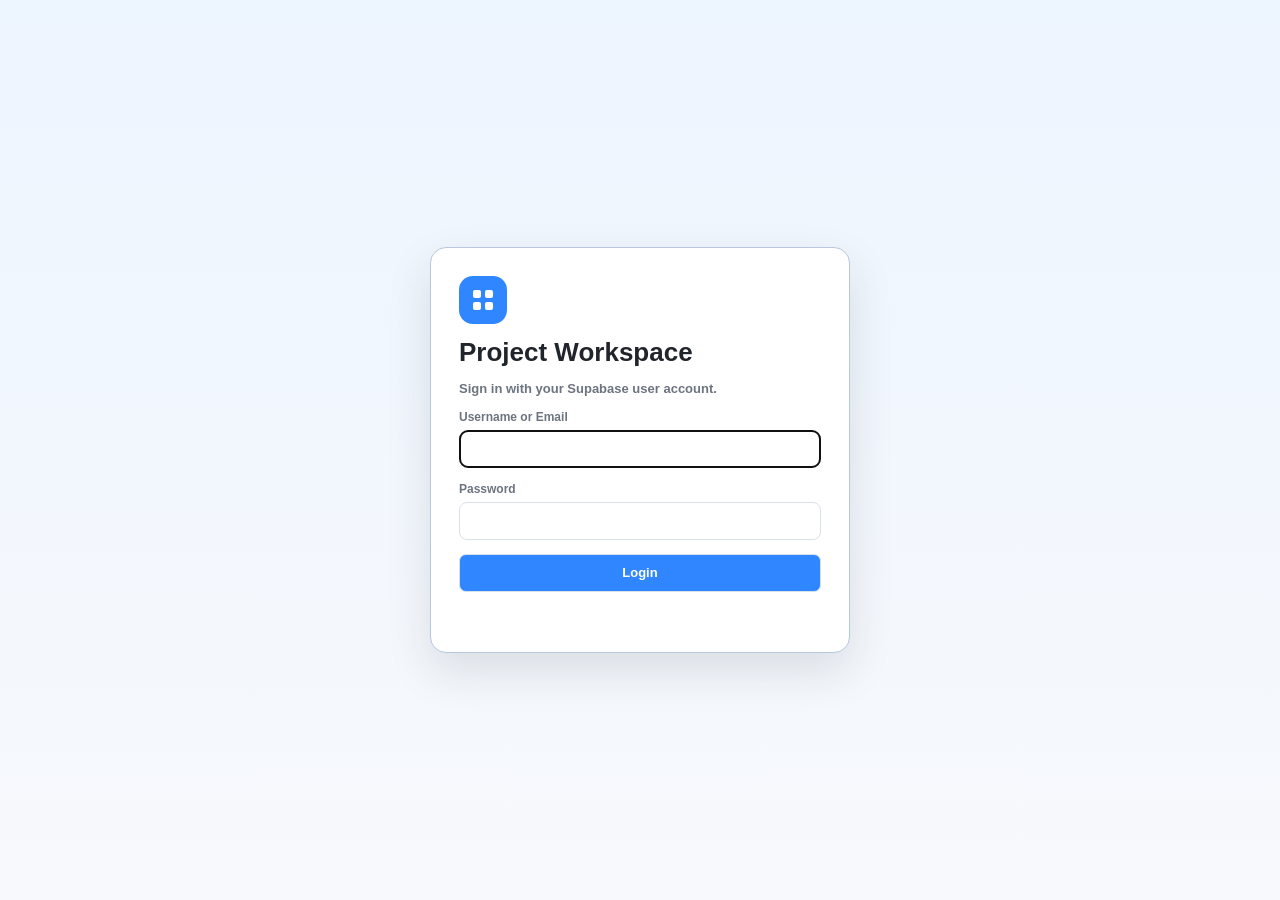
<file: index.html>
<!doctype html>
<html lang="en">
<head>
    <meta charset="utf-8">
    <meta name="viewport" content="width=device-width, initial-scale=1">
    <title>PMProjects Web Workspace</title>
    <link rel="stylesheet" href="./styles.css?v=22">
</head>
<body class="auth-required">
    <main class="app-shell">
        <section class="hero">
            <div class="brand-mark" aria-hidden="true">
                <span></span>
                <span></span>
                <span></span>
                <span></span>
            </div>
            <div>
                <h1>Project Workspace</h1>
                <p id="workspaceSummary">Connect to Supabase to load projects and tasks.</p>
            </div>
            <div class="hero-actions">
                <span id="userLabel" class="user-label"></span>
                <select id="localUserSelector" aria-label="Local test user" hidden></select>
                <button id="refreshButton" type="button">Refresh</button>
                <button id="logoutButton" type="button">Logout</button>
            </div>
        </section>

        <section class="toolbar">
            <div class="view-switch" aria-label="Workspace view">
                <button id="dashboardViewButton" type="button" class="active">Dashboard</button>
                <button id="projectsViewButton" type="button">Projects</button>
                <button id="equipmentViewButton" type="button">Equipment DB</button>
                <button id="deliveryTicketViewButton" type="button">Delivery Ticket</button>
            </div>
            <div class="search-box">
                <span aria-hidden="true">⌕</span>
                <input id="searchInput" type="search" placeholder="Search project, PO, customer, serial, ARF">
            </div>
            <select id="statusFilter" aria-label="Status filter">
                <option value="">All Status</option>
            </select>
            <select id="customerFilter" aria-label="Customer filter">
                <option value="">All Customers</option>
            </select>
            <select id="mrbFilter" aria-label="MRB status filter">
                <option value="">All MRB</option>
            </select>
            <select id="workspaceSelector" aria-label="Workspace selector" hidden></select>
            <span id="syncStatus" class="sync-status">Not connected</span>
        </section>

        <section class="metrics" aria-label="Workspace metrics">
            <div>
                <span>Projects</span>
                <strong id="metricProjects">0</strong>
            </div>
            <div>
                <span>Active</span>
                <strong id="metricActive">0</strong>
            </div>
            <div>
                <span>Avg Done</span>
                <strong id="metricDone">0%</strong>
            </div>
            <div>
                <span>Tasks</span>
                <strong id="metricTasks">0</strong>
            </div>
        </section>

        <section id="dashboardView" class="dashboard-view">
            <div class="dashboard-hero">
                <div>
                    <span>Workspace Dashboard</span>
                    <h2>Portfolio, delivery, and readiness snapshot</h2>
                    <p id="dashboardSubtitle">Load workspace data to view dashboard.</p>
                </div>
                <div id="dashboardHeroMetrics" class="dashboard-hero-metrics"></div>
            </div>

            <div id="dashboardDistribution" class="dashboard-distribution"></div>

            <div class="dashboard-grid">
                <section class="dashboard-panel dashboard-progress-panel">
                    <div class="panel-header">
                        <div>
                            <h2>Project Progress</h2>
                            <p>A compact view of projects currently moving through execution.</p>
                        </div>
                        <div class="dashboard-table-actions">
                            <span id="dashboardProgressCount">0 rows</span>
                            <button id="dashboardScrollLeftButton" type="button" aria-label="Scroll project progress left">‹</button>
                            <button id="dashboardScrollRightButton" type="button" aria-label="Scroll project progress right">›</button>
                        </div>
                    </div>
                    <div class="dashboard-table-scroll" id="dashboardProgressScroll">
                        <table class="data-table dashboard-progress-table" id="dashboardProgressTable">
                            <thead>
                                <tr>
                                    <th>Project</th>
                                    <th>PO#</th>
                                    <th>Rig#</th>
                                    <th>ARF Ref</th>
                                    <th>Customer</th>
                                    <th>Category</th>
                                    <th>Serial #</th>
                                    <th>% Done</th>
                                    <th>ARF</th>
                                </tr>
                            </thead>
                            <tbody id="dashboardProgressBody"></tbody>
                        </table>
                    </div>
                </section>

                <section class="dashboard-panel">
                    <div class="panel-header">
                        <div>
                            <h2>Equipment Focus</h2>
                            <p>Grouped inventory rows from the synced equipment database.</p>
                        </div>
                    </div>
                    <div id="dashboardEquipmentFocus" class="dashboard-focus-list"></div>
                </section>
            </div>
        </section>

        <section id="workspaceGrid" class="workspace-grid">
            <div class="table-panel">
                <div class="panel-header">
                    <h2>Projects</h2>
                    <span id="projectCount">0 rows</span>
                </div>
                <div class="table-scroll">
                    <table class="data-table" id="projectsTable">
                        <thead>
                            <tr>
                                <th>Project Name</th>
                                <th>PO#</th>
                                <th>SO#</th>
                                <th>Rig#</th>
                                <th>ARF Ref</th>
                                <th>Status</th>
                                <th>Customer</th>
                                <th>Category</th>
                                <th>% Done</th>
                                <th>Serial #</th>
                                <th>Priority</th>
                                <th>ARF</th>
                                <th>ETC Date</th>
                                <th>MRB Status</th>
                            </tr>
                        </thead>
                        <tbody id="projectsBody"></tbody>
                    </table>
                </div>
            </div>
        </section>

        <section id="equipmentView" class="equipment-view" hidden>
            <div class="table-panel equipment-panel">
                <div class="panel-header">
                    <div>
                        <h2>Equipment DB</h2>
                        <p>Read-only equipment database from the synced workspace.</p>
                    </div>
                    <span id="equipmentCount">0 rows</span>
                </div>
                <div class="table-scroll">
                    <table class="data-table" id="equipmentTable">
                        <thead>
                            <tr>
                                <th>Serial #</th>
                                <th>Part #</th>
                                <th>Size</th>
                                <th>RWP</th>
                                <th>Category</th>
                                <th>Model</th>
                                <th>Rig#</th>
                                <th>SAWCM</th>
                                <th>Cycle</th>
                                <th>Recert Date</th>
                                <th>Customer</th>
                                <th>ARF</th>
                                <th>SRI Ref</th>
                                <th>Customer PO#</th>
                                <th>ARF Ref</th>
                            </tr>
                        </thead>
                        <tbody id="equipmentBody"></tbody>
                    </table>
                </div>
            </div>
        </section>

        <section id="deliveryTicketView" class="delivery-ticket-view" hidden>
            <aside class="delivery-ticket-list-panel">
                <div class="delivery-ticket-list-header">
                    <div>
                        <h2>Saved Tickets</h2>
                        <span id="deliveryTicketRecordCount">0 records</span>
                    </div>
                    <button id="deliveryTicketNewSmallButton" type="button" aria-label="New delivery ticket">+</button>
                </div>
                <div id="deliveryTicketRecordList" class="delivery-ticket-record-list"></div>
                <button id="deliveryTicketDeleteButton" type="button" class="delivery-ticket-delete">Delete Selected</button>
            </aside>

            <section class="delivery-ticket-editor">
                <div class="delivery-ticket-title-row">
                    <div>
                        <h2>Delivery Ticket</h2>
                        <p>Create transport requests, save records, and generate the delivery ticket PDF.</p>
                        <span id="deliveryTicketStatus" class="delivery-ticket-status"></span>
                    </div>
                    <div class="delivery-ticket-actions">
                        <button id="deliveryTicketNewButton" type="button">＋ New</button>
                        <button id="deliveryTicketSaveButton" type="button" class="primary-action">Save</button>
                        <button id="deliveryTicketSubmitButton" type="button" class="primary-action">Submit for Approval</button>
                        <button id="deliveryTicketApproveButton" type="button" class="primary-action">Approve</button>
                        <button id="deliveryTicketRejectButton" type="button">Reject</button>
                        <button id="deliveryTicketGenerateButton" type="button" class="primary-action">▣ Generate PDF</button>
                    </div>
                </div>

                <div id="deliveryTicketApprovalBanner" class="delivery-ticket-approval-banner"></div>

                <div class="delivery-ticket-form">
                    <section class="delivery-ticket-card">
                        <h3>Ticket Details</h3>
                        <div class="delivery-ticket-grid four">
                            <label>Ticket #<input id="dtTicketNumber" type="text"></label>
                            <label>Date<input id="dtIssueDate" type="date"></label>
                            <label>Transport Needed<input id="dtTransportDate" type="date"></label>
                            <label>Priority<select id="dtPriority"><option>Normal</option><option>Urgent</option><option>Low</option></select></label>
                        </div>
                    </section>

                    <section class="delivery-ticket-card">
                        <h3>Order and Locations</h3>
                        <label>Order Reference<input id="dtOrderReference" type="text"></label>
                        <div class="delivery-ticket-grid two">
                            <label>Pickup Location<textarea id="dtPickupLocation"></textarea></label>
                            <label>Delivery Location<textarea id="dtDeliveryLocation"></textarea></label>
                        </div>
                    </section>

                    <section class="delivery-ticket-card">
                        <h3>Contacts</h3>
                        <div class="delivery-ticket-grid four">
                            <label>Pickup Contact<input id="dtPickupContact" type="text"></label>
                            <label>Pickup Phone<input id="dtPickupPhone" type="text"></label>
                            <label>Delivery Contact<input id="dtDeliveryContact" type="text"></label>
                            <label>Delivery Phone<input id="dtDeliveryPhone" type="text"></label>
                        </div>
                    </section>

                    <section class="delivery-ticket-card">
                        <h3>Goods Details</h3>
                        <label>Goods Details<textarea id="dtGoodsDetails"></textarea></label>
                    </section>

                    <section class="delivery-ticket-card">
                        <h3>Transport Vendor</h3>
                        <div class="delivery-ticket-grid six">
                            <label>Transport Vendor<input id="dtTransportVendor" type="text"></label>
                            <label>Driver Name<input id="dtDriverName" type="text"></label>
                            <label>Driver Phone<input id="dtDriverPhone" type="text"></label>
                            <label>Vehicle No.<input id="dtVehicleNumber" type="text"></label>
                            <label>Vendor Acknowledgement<input id="dtVendorAcknowledgement" type="text"></label>
                            <input id="dtAuthorizedBy" type="hidden">
                            <input id="dtRequesterSignature" type="hidden">
                            <input id="dtApproverSignature" type="hidden">
                        </div>
                        <label>Remarks / Special Instructions<textarea id="dtRemarks"></textarea></label>
                    </section>

                    <section class="delivery-ticket-card">
                        <div class="delivery-ticket-card-header">
                            <h3>Items</h3>
                            <button id="deliveryTicketAddItemButton" type="button">＋ Add Item</button>
                        </div>
                        <table class="delivery-ticket-items">
                            <thead>
                                <tr>
                                    <th>#</th>
                                    <th>Description</th>
                                    <th>Qty</th>
                                    <th>UOM</th>
                                    <th>Remarks</th>
                                    <th></th>
                                </tr>
                            </thead>
                            <tbody id="deliveryTicketItemsBody"></tbody>
                        </table>
                    </section>
                </div>
            </section>
        </section>
    </main>

    <script src="./auth.js?v=15"></script>
    <script src="./app.js?v=54"></script>
</body>
</html>
</file>
<file: styles.css>
:root {
    color-scheme: light;
    --bg: #f7f9fc;
    --surface: #ffffff;
    --surface-muted: #f1f4f8;
    --line: #d8e0ea;
    --line-strong: #b8c8dc;
    --text: #20242b;
    --muted: #6c7480;
    --blue: #2f86ff;
    --blue-soft: #e8f2ff;
    --green: #2bbf63;
    --orange: #ff8a2a;
    --red: #ff4d55;
    --purple: #d83df0;
    font-family: -apple-system, BlinkMacSystemFont, "Segoe UI", sans-serif;
}

* {
    box-sizing: border-box;
}

body {
    margin: 0;
    background: var(--bg);
    color: var(--text);
    font-size: 13px;
}

body.auth-required .app-shell {
    display: none;
}

button,
input,
select {
    font: inherit;
}

button {
    border: 1px solid var(--line);
    background: #e9edf3;
    color: var(--text);
    border-radius: 7px;
    padding: 7px 12px;
    font-weight: 700;
    cursor: pointer;
}

button:hover {
    background: #dde5ef;
}

button.primary-action {
    border-color: #1d67c6;
    background: var(--blue);
    color: white;
}

button.primary-action:hover {
    background: #1677f8;
}

.login-screen {
    position: fixed;
    inset: 0;
    z-index: 10000;
    min-height: 100vh;
    display: grid;
    place-items: center;
    padding: 24px;
    background: linear-gradient(180deg, #edf5ff, #f7f9fc);
}

.login-panel {
    width: min(420px, 100%);
    display: grid;
    gap: 14px;
    padding: 28px;
    border: 1px solid var(--line-strong);
    border-radius: 16px;
    background: var(--surface);
    box-shadow: 0 18px 45px rgba(32, 36, 43, 0.12);
}

.login-panel h1 {
    font-size: 26px;
}

.login-panel p {
    color: var(--muted);
    font-weight: 650;
}

.login-panel label {
    display: grid;
    gap: 6px;
    color: var(--muted);
    font-size: 12px;
    font-weight: 850;
}

.login-panel input {
    min-height: 38px;
}

.login-panel button {
    min-height: 38px;
    background: var(--blue);
    color: white;
}

.login-panel button:hover {
    background: #1677f8;
}

.login-mark {
    width: 52px;
    height: 52px;
}

.login-error {
    min-height: 18px;
    color: var(--red);
    font-weight: 800;
}

.app-shell {
    min-width: 1360px;
    padding: 8px;
}

.hero {
    display: flex;
    align-items: center;
    gap: 14px;
    min-height: 76px;
    padding: 14px 20px;
    border: 1px solid #bad4f7;
    border-radius: 16px;
    background: linear-gradient(180deg, #edf5ff, #e8f1ff);
}

.brand-mark {
    width: 48px;
    height: 48px;
    border-radius: 14px;
    background: var(--blue);
    display: grid;
    grid-template-columns: repeat(2, 8px);
    grid-template-rows: repeat(2, 8px);
    gap: 4px;
    place-content: center;
    flex: 0 0 auto;
}

.brand-mark span {
    border-radius: 2px;
    background: white;
}

h1,
h2,
p {
    margin: 0;
}

h1 {
    font-size: 25px;
    line-height: 1.1;
}

h2 {
    font-size: 15px;
}

.hero p,
.panel-header span,
.sync-status {
    color: var(--muted);
    font-weight: 650;
}

.hero-actions {
    margin-left: auto;
    display: flex;
    align-items: center;
    gap: 8px;
}

.user-label {
    color: var(--muted);
    font-size: 12px;
    font-weight: 750;
    white-space: nowrap;
}

.task-action-bar .user-label {
    margin-left: auto;
    padding: 0 8px;
}

.config-panel {
    display: grid;
    grid-template-columns: minmax(260px, 1fr) minmax(320px, 1.4fr) 180px auto;
    gap: 10px;
    align-items: end;
    margin-top: 8px;
    padding: 10px;
    border: 1px solid var(--line);
    border-radius: 10px;
    background: var(--surface);
}

.config-panel label {
    display: grid;
    gap: 5px;
    color: var(--muted);
    font-size: 12px;
    font-weight: 800;
}

input,
select {
    min-height: 32px;
    border: 1px solid var(--line);
    border-radius: 8px;
    background: white;
    color: var(--text);
    padding: 6px 9px;
}

.toolbar {
    display: flex;
    align-items: center;
    flex-wrap: wrap;
    gap: 8px;
    padding: 10px 4px 7px;
}

.view-switch {
    display: inline-flex;
    gap: 4px;
    padding: 4px;
    border: 1px solid #b9c9dd;
    border-radius: 10px;
    background: linear-gradient(180deg, #eef4fb, #e6edf6);
    box-shadow: inset 0 1px 0 rgba(255, 255, 255, 0.75);
    flex-basis: 100%;
    width: fit-content;
}

.view-switch button {
    min-height: 30px;
    padding: 5px 14px;
    border: 0;
    background: transparent;
    color: var(--muted);
    border-radius: 7px;
    font-size: 12px;
    letter-spacing: 0;
}

.view-switch button.active {
    background: var(--blue);
    color: white;
    box-shadow: 0 3px 8px rgba(47, 134, 255, 0.24);
}

.search-box {
    display: flex;
    align-items: center;
    gap: 6px;
    width: 330px;
    border: 1px solid var(--line);
    border-radius: 999px;
    background: white;
    padding: 0 10px;
}

.search-box input {
    width: 100%;
    border: 0;
    outline: 0;
}

.sync-status {
    margin-left: auto;
}

.metrics {
    display: none;
    gap: 8px;
    margin: 0 0 8px 4px;
}

.metrics div {
    min-width: 120px;
    padding: 8px 12px;
    border: 1px solid var(--line);
    border-radius: 10px;
    background: var(--surface-muted);
}

.metrics span {
    display: block;
    color: var(--muted);
    font-size: 11px;
    font-weight: 800;
    text-transform: uppercase;
}

.metrics strong {
    display: block;
    margin-top: 3px;
    color: var(--blue);
    font-size: 20px;
}

.metrics div:nth-child(2) strong {
    color: var(--green);
}

.metrics div:nth-child(3) strong {
    color: var(--orange);
}

.dashboard-view {
    display: grid;
    gap: 10px;
    margin: 0 0 10px;
}

.dashboard-view[hidden],
.workspace-grid[hidden],
.equipment-view[hidden],
.delivery-ticket-view[hidden] {
    display: none;
}

.dashboard-hero,
.dashboard-panel {
    border: 1px solid var(--line);
    border-radius: 8px;
    background: rgba(255, 255, 255, 0.94);
    box-shadow: 0 8px 24px rgba(32, 36, 43, 0.05);
}

.dashboard-hero {
    display: grid;
    grid-template-columns: minmax(360px, 1fr) auto;
    gap: 16px;
    align-items: center;
    padding: 18px 20px;
    background: linear-gradient(180deg, #edf5ff, #f7fbff);
}

.dashboard-hero > div:first-child > span,
.dashboard-card-header p,
.panel-header p,
.dashboard-focus-item span {
    color: var(--muted);
    font-weight: 650;
}

.dashboard-hero h2 {
    margin-top: 4px;
    font-size: 24px;
    line-height: 1.15;
}

.dashboard-hero p {
    margin-top: 6px;
    color: var(--muted);
    font-weight: 650;
}

.dashboard-hero-metrics {
    display: grid;
    grid-template-columns: repeat(5, minmax(120px, 1fr));
    gap: 8px;
}

.dashboard-metric {
    min-width: 120px;
    padding: 10px 12px;
    border: 1px solid var(--line);
    border-radius: 8px;
    background: white;
}

.dashboard-metric span {
    display: block;
    color: var(--muted);
    font-size: 10px;
    font-weight: 850;
    text-transform: uppercase;
}

.dashboard-metric strong {
    display: block;
    margin-top: 4px;
    font-size: 24px;
    line-height: 1;
}

.dashboard-metric.blue strong { color: var(--blue); }
.dashboard-metric.green strong { color: var(--green); }
.dashboard-metric.orange strong { color: var(--orange); }
.dashboard-metric.purple strong { color: var(--purple); }

.dashboard-distribution {
    display: grid;
    grid-template-columns: repeat(3, minmax(0, 1fr));
    gap: 10px;
}

.dashboard-panel {
    padding: 12px;
}

.dashboard-donut-card {
    min-height: 184px;
    padding: 16px 18px;
    border-radius: 18px;
}

.dashboard-card-header {
    display: flex;
    align-items: flex-start;
    justify-content: space-between;
    gap: 12px;
    margin-bottom: 12px;
}

.dashboard-card-header strong {
    color: var(--blue);
    font-size: 24px;
    line-height: 1;
}

.dashboard-total {
    margin: 12px 0 12px;
    color: var(--text);
    font-weight: 800;
}

.dashboard-total strong {
    font-weight: 900;
}

.dashboard-donut-layout {
    display: grid;
    grid-template-columns: 150px minmax(0, 1fr);
    align-items: center;
    gap: 18px;
}

.dashboard-donut {
    width: 132px;
    height: 132px;
    border-radius: 50%;
    display: grid;
    place-items: center;
    background: conic-gradient(var(--donut-gradient, #e7edf5 0 360deg));
}

.dashboard-donut > div {
    width: 74px;
    height: 74px;
    border-radius: 50%;
    display: grid;
    place-items: center;
    align-content: center;
    background: var(--surface);
    color: var(--muted);
    font-size: 12px;
    font-weight: 750;
}

.dashboard-donut strong {
    color: var(--text);
    font-size: 23px;
    line-height: 1;
}

.dashboard-legend {
    display: grid;
    gap: 10px;
}

.dashboard-legend-row {
    display: grid;
    grid-template-columns: 12px minmax(0, 1fr) auto;
    align-items: center;
    gap: 10px;
    color: var(--muted);
    font-weight: 800;
}

.dashboard-legend-row > span {
    width: 10px;
    height: 10px;
    border-radius: 999px;
    background: var(--legend-color, var(--blue));
}

.dashboard-legend-row strong {
    color: var(--text);
}

.dashboard-legend-row b {
    color: #7a8596;
}

.dashboard-bars {
    display: grid;
    gap: 9px;
}

.dashboard-bar-row > div:first-child {
    display: flex;
    justify-content: space-between;
    gap: 12px;
    margin-bottom: 4px;
    color: var(--muted);
    font-weight: 750;
}

.dashboard-bar-row strong {
    color: var(--text);
}

.dashboard-bar {
    height: 8px;
    border-radius: 999px;
    background: var(--surface-muted);
    overflow: hidden;
}

.dashboard-bar span {
    display: block;
    width: var(--bar-width, 0%);
    height: 100%;
    border-radius: inherit;
    background: var(--bar-color, var(--blue));
}

.dashboard-grid {
    display: grid;
    grid-template-columns: minmax(0, 1.6fr) minmax(320px, 0.7fr);
    gap: 10px;
}

.dashboard-progress-panel {
    min-width: 0;
}

.dashboard-table-actions {
    display: inline-flex;
    align-items: center;
    gap: 6px;
}

.dashboard-table-actions button {
    width: 28px;
    height: 26px;
    min-height: 26px;
    padding: 0;
    border-radius: 7px;
    font-size: 18px;
    line-height: 1;
}

.dashboard-table-scroll {
    max-height: 440px;
    overflow-x: auto;
    overflow-y: auto;
    border: 1px solid var(--line);
    border-radius: 8px;
    cursor: grab;
    scrollbar-gutter: stable;
}

.dashboard-table-scroll.is-dragging {
    cursor: grabbing;
    user-select: none;
}

.dashboard-table-scroll::-webkit-scrollbar {
    width: 12px;
    height: 12px;
}

.dashboard-table-scroll::-webkit-scrollbar-thumb {
    border: 3px solid white;
    border-radius: 999px;
    background: #a9b8ca;
}

.dashboard-table-scroll::-webkit-scrollbar-track {
    background: #eef3f8;
}

.dashboard-progress-table {
    width: auto;
    min-width: 1640px;
}

.dashboard-progress-table th,
.dashboard-progress-table td {
    height: 36px;
}

.dashboard-focus-list {
    display: grid;
    gap: 8px;
}

.dashboard-focus-item {
    display: flex;
    align-items: center;
    justify-content: space-between;
    gap: 12px;
    min-height: 54px;
    padding: 10px 12px;
    border: 1px solid var(--line);
    border-left: 4px solid var(--focus-color, var(--blue));
    border-radius: 8px;
    background: #fbfdff;
}

.dashboard-focus-item strong,
.dashboard-focus-item span {
    display: block;
}

.dashboard-focus-item b {
    color: var(--text);
    font-size: 22px;
}

.dashboard-empty {
    min-height: 72px;
    display: grid;
    place-items: center;
    color: var(--muted);
    font-weight: 750;
}

.workspace-grid {
    display: block;
}

.equipment-view {
    display: block;
}

.delivery-ticket-view {
    display: grid;
    grid-template-columns: 300px minmax(0, 1fr);
    gap: 12px;
    min-height: calc(100vh - 160px);
}

.delivery-ticket-list-panel,
.delivery-ticket-editor {
    border: 1px solid var(--line);
    border-radius: 16px;
    background: rgba(255, 255, 255, 0.94);
    box-shadow: 0 8px 24px rgba(32, 36, 43, 0.05);
}

.delivery-ticket-list-panel {
    display: grid;
    grid-template-rows: auto minmax(0, 1fr) auto;
    min-height: calc(100vh - 160px);
    padding: 14px;
}

.delivery-ticket-list-header,
.delivery-ticket-title-row,
.delivery-ticket-card-header {
    display: flex;
    align-items: center;
    justify-content: space-between;
    gap: 12px;
}

.delivery-ticket-list-header h2,
.delivery-ticket-title-row h2,
.delivery-ticket-card h3 {
    margin: 0;
}

.delivery-ticket-list-header span,
.delivery-ticket-title-row p,
.delivery-ticket-status {
    color: var(--muted);
    font-size: 12px;
    font-weight: 750;
}

.delivery-ticket-list-header button {
    width: 30px;
    height: 28px;
    min-height: 28px;
    padding: 0;
}

.delivery-ticket-record-list {
    display: grid;
    align-content: start;
    gap: 8px;
    overflow: auto;
    padding: 12px 0;
}

.delivery-ticket-record {
    display: grid;
    grid-template-columns: minmax(0, 1fr) auto;
    gap: 3px 8px;
    width: 100%;
    min-height: 72px;
    padding: 10px;
    border: 0;
    border-radius: 10px;
    background: #f1f4f8;
    text-align: left;
}

.delivery-ticket-record.status-submitted {
    background: #fff0f0;
}

.delivery-ticket-record.status-approved {
    background: #eaf8ee;
}

.delivery-ticket-record.status-rejected {
    background: #ffe8e8;
}

.delivery-ticket-record.selected {
    background: #dbe9ff;
}

.delivery-ticket-record.status-submitted.selected {
    background: #ffdede;
}

.delivery-ticket-record.status-approved.selected {
    background: #d8f1df;
}

.delivery-ticket-record.status-rejected.selected {
    background: #ffd6d6;
}

.delivery-ticket-record strong,
.delivery-ticket-record span,
.delivery-ticket-record small {
    overflow: hidden;
    text-overflow: ellipsis;
    white-space: nowrap;
}

.delivery-ticket-record strong {
    font-weight: 900;
}

.delivery-ticket-record span,
.delivery-ticket-record small {
    color: var(--muted);
    font-weight: 750;
}

.delivery-ticket-delete {
    justify-self: start;
}

.delivery-ticket-editor {
    min-width: 0;
    padding: 18px;
    overflow: auto;
    max-height: calc(100vh - 160px);
}

.delivery-ticket-title-row {
    margin-bottom: 14px;
}

.delivery-ticket-title-row h2 {
    font-size: 26px;
}

.delivery-ticket-actions {
    display: flex;
    align-items: center;
    gap: 8px;
    flex-wrap: wrap;
    justify-content: flex-end;
}

.delivery-ticket-actions button:disabled {
    opacity: 0.45;
    cursor: not-allowed;
}

.delivery-ticket-approval-banner {
    display: flex;
    align-items: center;
    justify-content: space-between;
    gap: 12px;
    margin-bottom: 12px;
    padding: 10px 12px;
    border: 1px solid var(--line);
    border-radius: 10px;
    background: #f7f9fc;
    color: #222933;
    font-size: 12px;
    font-weight: 800;
}

.delivery-ticket-approval-banner[data-status="submitted"] {
    background: #fff4e8;
    color: #c46200;
}

.delivery-ticket-approval-banner[data-status="approved"] {
    background: #e9f8ef;
    color: #159447;
}

.delivery-ticket-approval-banner[data-status="rejected"] {
    background: #fff0f0;
    color: #d12e2e;
}

.delivery-ticket-form {
    display: grid;
    gap: 12px;
}

.delivery-ticket-card {
    display: grid;
    gap: 10px;
    padding: 14px;
    border: 1px solid var(--line);
    border-radius: 12px;
    background: #fbfdff;
}

.delivery-ticket-card label {
    display: grid;
    gap: 5px;
    color: var(--muted);
    font-size: 11px;
    font-weight: 850;
}

.delivery-ticket-card input,
.delivery-ticket-card select,
.delivery-ticket-card textarea {
    width: 100%;
}

.delivery-ticket-card textarea {
    min-height: 74px;
    resize: vertical;
}

.delivery-ticket-grid {
    display: grid;
    gap: 10px;
}

.delivery-ticket-grid.two {
    grid-template-columns: repeat(2, minmax(0, 1fr));
}

.delivery-ticket-grid.four {
    grid-template-columns: repeat(4, minmax(0, 1fr));
}

.delivery-ticket-grid.six {
    grid-template-columns: repeat(6, minmax(0, 1fr));
}

.delivery-ticket-items {
    width: 100%;
    border-collapse: collapse;
    table-layout: fixed;
}

.delivery-ticket-items th,
.delivery-ticket-items td {
    border: 1px solid var(--line);
    padding: 6px;
}

.delivery-ticket-items th {
    background: #eef2f7;
    color: var(--muted);
    font-size: 11px;
    font-weight: 850;
    text-align: left;
}

.delivery-ticket-items th:nth-child(1),
.delivery-ticket-items td:nth-child(1) {
    width: 44px;
    text-align: center;
    font-weight: 850;
}

.delivery-ticket-items th:nth-child(3),
.delivery-ticket-items td:nth-child(3),
.delivery-ticket-items th:nth-child(4),
.delivery-ticket-items td:nth-child(4) {
    width: 90px;
}

.delivery-ticket-items th:nth-child(5),
.delivery-ticket-items td:nth-child(5) {
    width: 180px;
}

.delivery-ticket-items th:nth-child(6),
.delivery-ticket-items td:nth-child(6) {
    width: 48px;
    text-align: center;
}

.delivery-ticket-items input {
    width: 100%;
    min-height: 28px;
    border: 0;
    background: transparent;
    outline: 0;
}

.delivery-ticket-items button {
    min-height: 26px;
    padding: 2px 8px;
}

.delivery-ticket-empty {
    min-height: 120px;
    display: grid;
    place-items: center;
    color: var(--muted);
    font-weight: 750;
}

.table-panel,
.task-workspace-page,
.equipment-panel {
    border: 1px solid var(--line);
    background: var(--surface);
    min-height: calc(100vh - 304px);
}

.panel-header {
    display: flex;
    align-items: center;
    justify-content: space-between;
    gap: 12px;
    height: 42px;
    padding: 0 14px;
    border-bottom: 1px solid var(--line);
    background: #fbfcfe;
}

.table-scroll {
    overflow: auto;
    height: calc(100vh - 348px);
}

.task-scroll {
    height: calc(100vh - 512px);
    min-height: 330px;
}

.data-table {
    width: 100%;
    border-collapse: separate;
    border-spacing: 0;
    table-layout: fixed;
}

#projectsTable {
    min-width: 1980px;
}

.task-workspace-full .data-table {
    width: auto;
    min-width: 1680px;
}

.data-table th,
.data-table td {
    border-right: 1px solid var(--line);
    border-bottom: 1px solid var(--line);
    padding: 7px 9px;
    text-align: left;
    white-space: nowrap;
    overflow: hidden;
    text-overflow: ellipsis;
}

.data-table th {
    position: sticky;
    top: 0;
    z-index: 2;
    background: #f7f9fc;
    color: var(--muted);
    font-size: 11px;
    font-weight: 850;
}

.column-resize-handle {
    position: absolute;
    top: 0;
    right: -3px;
    bottom: 0;
    width: 7px;
    cursor: col-resize;
    z-index: 5;
}

.column-resize-handle:hover {
    background: rgba(47, 134, 255, 0.22);
}

.data-table th:first-child,
.data-table td:first-child {
    width: 70px;
}

.data-table tr {
    height: 40px;
}

#projectsTable th:nth-child(1),
#projectsTable td:nth-child(1) {
    position: sticky;
    left: 0;
    z-index: 4;
    width: 305px;
    background: var(--surface);
    box-shadow: 1px 0 0 var(--line);
}

#projectsTable thead th:nth-child(1) {
    z-index: 6;
    background: #f7f9fc;
}

#projectsTable tbody tr:nth-child(even) td:nth-child(1) {
    background: #fbfdff;
}

#projectsTable tbody tr.selected td:nth-child(1),
#projectsTable tbody tr:hover td:nth-child(1) {
    background: var(--blue-soft);
}

#projectsTable tbody tr:nth-child(even) {
    background: #fbfdff;
}

#projectsTable tbody tr.selected td {
    background: var(--blue-soft);
}

#projectsTable th:nth-child(2),
#projectsTable td:nth-child(2),
#projectsTable th:nth-child(3),
#projectsTable td:nth-child(3) {
    width: 130px;
}

body.arf-scoped #projectsTable th:nth-child(2),
body.arf-scoped #projectsTable td:nth-child(2),
body.arf-scoped #projectsTable th:nth-child(3),
body.arf-scoped #projectsTable td:nth-child(3) {
    display: none;
}

#projectsTable th:nth-child(4),
#projectsTable td:nth-child(4) {
    width: 105px;
}

#projectsTable th:nth-child(5),
#projectsTable td:nth-child(5) {
    width: 175px;
}

#projectsTable th:nth-child(6),
#projectsTable td:nth-child(6),
#projectsTable th:nth-child(7),
#projectsTable td:nth-child(7) {
    width: 130px;
}

#projectsTable th:nth-child(8),
#projectsTable td:nth-child(8) {
    width: 150px;
}

#projectsTable th:nth-child(9),
#projectsTable td:nth-child(9) {
    width: 92px;
}

#projectsTable th:nth-child(10),
#projectsTable td:nth-child(10) {
    width: 160px;
}

#projectsTable th:nth-child(11),
#projectsTable td:nth-child(11),
#projectsTable th:nth-child(12),
#projectsTable td:nth-child(12),
#projectsTable th:nth-child(13),
#projectsTable td:nth-child(13) {
    width: 115px;
}

#projectsTable th:nth-child(14),
#projectsTable td:nth-child(14) {
    width: 190px;
}

.group-row td {
    position: sticky;
    left: 0;
    z-index: 2;
    height: 34px;
    padding: 6px 12px;
    background: #dcecff;
    border-top: 1px solid var(--line-strong);
    border-bottom: 1px solid var(--line-strong);
}

.group-row.status td {
    background: #ffe7cc;
}

.group-row.done td {
    background: #dff4e8;
}

.group-row.alert td {
    background: #ffe1e5;
}

.group-row.info td {
    background: #d7e9ff;
}

.group-row.purple td {
    background: #f3d1f7;
}

.group-row .group-pill {
    display: inline-flex;
    align-items: center;
    min-width: 115px;
    min-height: 22px;
    justify-content: center;
    border-radius: 999px;
    padding: 3px 11px;
    background: rgba(47, 134, 255, 0.16);
    color: var(--blue);
    font-size: 11px;
    font-weight: 850;
    text-transform: uppercase;
}

.group-row strong {
    margin-left: 14px;
    color: var(--muted);
    font-weight: 800;
}

.data-table tbody tr {
    cursor: pointer;
}

.data-table tbody tr:hover,
.data-table tbody tr.selected {
    background: var(--blue-soft);
}

.data-table tbody tr:hover td {
    background: var(--blue-soft);
}

.data-table td:first-child,
.data-table th:first-child {
    border-left: 1px solid var(--line);
}

.project-name {
    font-weight: 850;
}

.project-name-cell {
    padding: 0 8px;
}

.project-name-row {
    display: grid;
    grid-template-columns: minmax(0, 1fr) 24px auto;
    align-items: center;
    gap: 7px;
    min-height: 100%;
}

.project-title-wrap {
    display: flex;
    align-items: center;
    min-width: 0;
}

.project-tree-indent {
    flex: 0 0 auto;
}

.project-tree-marker {
    width: 14px;
    flex: 0 0 14px;
    color: var(--muted);
    font-size: 14px;
    font-weight: 800;
    line-height: 1;
    text-align: center;
}

.project-tree-marker.interactive {
    cursor: pointer;
    color: #7e8794;
}

.project-tree-marker.interactive:hover {
    color: var(--blue);
}

.project-title-block {
    min-width: 0;
}

.child-project-row .project-name-cell {
    background: #f8fbff;
}

.child-project-row .project-name {
    font-size: 12.5px;
}

.parent-project-row .project-name {
    letter-spacing: 0;
}

.project-add-button {
    min-width: 22px;
    min-height: 22px;
    padding: 0;
    border: 0;
    background: transparent;
    color: var(--muted);
    font-size: 18px;
    font-weight: 500;
}

.project-add-button:hover {
    background: var(--blue-soft);
    color: var(--blue);
}

.open-button {
    min-height: 24px;
    padding: 3px 8px;
    border: 0;
    background: #dceaff;
    color: var(--blue);
    font-size: 12px;
    text-transform: uppercase;
}

.subtext {
    display: block;
    color: var(--muted);
    font-size: 11px;
    font-weight: 650;
    margin-top: 3px;
}

.task-table .subtext,
.task-workspace-full .subtext {
    max-width: 100%;
}

.category-display-cell {
    padding-top: 5px;
    padding-bottom: 5px;
}

.category-display {
    display: grid;
    grid-template-columns: 10px minmax(0, 1fr);
    align-items: start;
    column-gap: 8px;
}

.category-display + .category-display {
    margin-top: 6px;
}

.category-dot {
    width: 8px;
    height: 8px;
    margin-top: 5px;
    border-radius: 999px;
}

.category-lines {
    min-width: 0;
}

.category-title {
    display: block;
    overflow: hidden;
    text-overflow: ellipsis;
    font-weight: 850;
}

.category-detail {
    display: block;
    margin-top: 3px;
    overflow: hidden;
    text-overflow: ellipsis;
    color: var(--muted);
    font-size: 11px;
    font-weight: 650;
}

.pill {
    display: inline-flex;
    align-items: center;
    max-width: 100%;
    min-height: 22px;
    border-radius: 6px;
    padding: 3px 7px;
    font-weight: 800;
    overflow: hidden;
    text-overflow: ellipsis;
}

td .pill {
    vertical-align: middle;
}

.pill.status {
    color: var(--orange);
    background: #fff2e8;
}

.pill.done {
    color: var(--green);
    background: #e9f8ef;
}

.pill.alert {
    color: var(--red);
    background: #ffecef;
}

.pill.info {
    color: var(--blue);
    background: var(--blue-soft);
}

.pill.purple {
    color: var(--purple);
    background: #fdeafd;
}

.editable-select-cell {
    padding-top: 5px;
    padding-bottom: 5px;
}

.editable-project-select,
.editable-status-select {
    max-width: 100%;
    min-height: 24px;
    border: 0;
    border-radius: 6px;
    padding: 3px 24px 3px 7px;
    outline: 0;
    font-weight: 850;
    cursor: pointer;
}

.editable-project-select:disabled,
.editable-status-select:disabled {
    cursor: wait;
    opacity: 0.65;
}

.editable-project-select.status,
.editable-status-select.status {
    color: var(--orange);
    background-color: #fff2e8;
}

.editable-project-select.done,
.editable-status-select.done {
    color: var(--green);
    background-color: #e9f8ef;
}

.editable-project-select.alert,
.editable-status-select.alert {
    color: var(--red);
    background-color: #ffecef;
}

.editable-project-select.info,
.editable-status-select.info {
    color: var(--blue);
    background-color: var(--blue-soft);
}

.editable-project-select.purple,
.editable-status-select.purple {
    color: var(--purple);
    background-color: #fdeafd;
}

.progress-cell {
    position: relative;
    background: #edf7ef;
    font-weight: 850;
    text-align: center;
    padding-left: 0;
    padding-right: 0;
}

.progress-cell::before {
    content: "";
    position: absolute;
    inset: 0 auto 0 0;
    width: var(--progress, 0%);
    background: rgba(43, 191, 99, 0.32);
    min-width: var(--progress-min, 0);
}

.progress-cell span {
    position: relative;
    z-index: 1;
    display: flex;
    align-items: center;
    justify-content: center;
    width: 100%;
    min-height: 100%;
}

.empty-row td {
    color: var(--muted);
    text-align: center;
    height: 92px;
}

.task-title {
    font-weight: 750;
}

.task-name-cell {
    padding-left: 0;
}

.task-name-wrap {
    display: grid;
    grid-template-columns: 22px 16px minmax(0, 1fr);
    align-items: center;
    gap: 5px;
    padding-left: var(--task-indent, 0);
}

.delivery-icon {
    display: inline-grid;
    place-items: center;
    position: relative;
    width: 16px;
    height: 16px;
    line-height: 1;
}

.delivery-icon.delivered::before,
.delivery-icon.ready::before {
    content: "";
    width: 10px;
    height: 10px;
    border-radius: 2px;
    transform: rotate(30deg) skewY(-8deg);
    box-shadow: inset -1px -1px 0 rgba(0, 0, 0, 0.16);
}

.delivery-icon.delivered::before {
    background: var(--green);
}

.delivery-icon.ready::before {
    background: var(--blue);
}

.delivery-icon.parent {
    color: var(--text);
}

.delivery-icon.parent::before {
    content: "";
    position: absolute;
    left: 3px;
    top: 3px;
    width: 2px;
    height: 11px;
    border-radius: 1px;
    background: currentColor;
}

.delivery-icon.parent::after {
    content: "";
    position: absolute;
    left: 5px;
    top: 3px;
    width: 9px;
    height: 7px;
    border-radius: 1px 2px 2px 1px;
    background: currentColor;
}

.parent-task-cell .task-title {
    font-weight: 760;
}

.task-disclosure {
    width: 20px;
    height: 20px;
    min-height: 20px;
    padding: 0;
    border: 0;
    border-radius: 4px;
    background: transparent;
    color: var(--muted);
    font-size: 13px;
    line-height: 1;
}

.task-disclosure:not(:disabled):hover {
    background: var(--blue-soft);
    color: var(--blue);
}

.task-disclosure:disabled {
    opacity: 0;
    cursor: default;
}

.project-toolbar {
    display: flex;
    align-items: center;
    gap: 12px;
    min-height: 86px;
    padding: 12px 18px;
    border-bottom: 1px solid var(--line);
    background: #eef6ff;
}

.project-toolbar h2 {
    font-size: 24px;
}

.project-toolbar span {
    display: block;
    margin-top: 2px;
    color: var(--muted);
    font-weight: 700;
}

.task-action-bar {
    display: flex;
    align-items: center;
    gap: 8px;
    min-height: 38px;
    padding: 5px 14px;
    border-bottom: 1px solid var(--line);
    background: #f8fafc;
}

.task-action-bar button {
    min-height: 27px;
    padding: 4px 10px;
}

.task-action-bar button:disabled {
    opacity: 0.48;
    cursor: default;
}

body.arf-scoped .task-action-bar button:disabled {
    display: none;
}

.pod-overlay {
    position: fixed;
    inset: 0;
    z-index: 10001;
    display: grid;
    place-items: center;
    padding: 22px;
    background: rgba(15, 23, 42, 0.36);
}

.pod-panel {
    width: min(1240px, calc(100vw - 44px));
    max-height: calc(100vh - 44px);
    display: grid;
    grid-template-rows: auto minmax(0, 1fr) auto;
    border: 1px solid var(--line-strong);
    border-radius: 12px;
    background: #f4f6f9;
    box-shadow: 0 24px 70px rgba(15, 23, 42, 0.24);
}

.pod-panel.has-saved-notes {
    width: min(1440px, calc(100vw - 44px));
}

.pod-panel-header,
.pod-panel-actions {
    display: flex;
    align-items: center;
    gap: 12px;
    padding: 14px 18px;
}

.pod-panel-header {
    border-bottom: 1px solid var(--line);
}

.pod-panel-header h2 {
    font-size: 22px;
}

.pod-panel-header p {
    margin-top: 2px;
    color: var(--muted);
    font-weight: 700;
}

.pod-panel-header button {
    margin-left: auto;
}

.pod-panel-body {
    min-height: 0;
    display: grid;
    grid-template-columns: 264px minmax(0, 1fr);
    gap: 16px;
    overflow: hidden;
    padding: 16px;
}

.pod-saved-notes {
    min-height: 0;
    display: flex;
    flex-direction: column;
    border: 1px solid var(--line);
    border-radius: 8px;
    background: #fff;
}

.pod-saved-notes-header {
    display: flex;
    align-items: flex-start;
    justify-content: space-between;
    gap: 10px;
    padding: 14px;
}

.pod-saved-notes-header h3 {
    margin: 0;
    font-size: 15px;
}

.pod-saved-notes-header span {
    display: block;
    margin-top: 2px;
    color: var(--muted);
    font-size: 12px;
    font-weight: 700;
}

.pod-saved-notes-header button {
    min-width: 44px;
    font-size: 18px;
    line-height: 1;
}

.pod-saved-notes-list {
    min-height: 0;
    flex: 1;
    overflow: auto;
    padding: 8px 10px;
}

.pod-saved-empty {
    height: 100%;
    min-height: 240px;
    display: grid;
    place-items: center;
    color: var(--muted);
    font-size: 13px;
    font-weight: 800;
    text-align: center;
}

.pod-saved-note {
    width: 100%;
    display: grid;
    gap: 3px;
    margin-bottom: 6px;
    padding: 9px 10px;
    border: 1px solid transparent;
    border-radius: 7px;
    background: transparent;
    color: var(--text);
    text-align: left;
}

.pod-saved-note:hover,
.pod-saved-note.selected {
    border-color: #b9cdf1;
    background: #edf4ff;
}

.pod-saved-note strong {
    overflow: hidden;
    text-overflow: ellipsis;
    white-space: nowrap;
    font-size: 13px;
}

.pod-saved-note span {
    overflow: hidden;
    color: var(--muted);
    font-size: 11px;
    font-weight: 700;
    text-overflow: ellipsis;
    white-space: nowrap;
}

.pod-saved-notes-actions {
    display: grid;
    gap: 8px;
    padding: 12px;
    border-top: 1px solid var(--line);
}

.pod-document {
    overflow: auto;
    padding: 16px;
    background: white;
}

.pod-panel-body .pod-document {
    padding: 0;
    border: 1px solid var(--line);
    border-radius: 8px;
    background: white;
}

.pod-panel-body .pod-section {
    margin: 16px;
}

.pod-section {
    margin-bottom: 14px;
    padding: 12px;
    border: 1px solid var(--line);
    border-radius: 8px;
    background: #fbfcfe;
    overflow: visible;
}

.pod-section h3 {
    margin: 0 0 10px;
    font-size: 14px;
}

.pod-section-title {
    display: flex;
    align-items: center;
    justify-content: space-between;
    gap: 12px;
    margin-bottom: 10px;
}

.pod-section-title h3 {
    margin: 0;
}

.pod-grid {
    display: grid;
    gap: 10px;
    margin-bottom: 10px;
}

.pod-grid.two {
    grid-template-columns: repeat(2, minmax(0, 1fr));
}

.pod-grid.three {
    grid-template-columns: repeat(3, minmax(0, 1fr));
}

.pod-grid label {
    display: grid;
    gap: 5px;
    color: var(--muted);
    font-size: 11px;
    font-weight: 850;
}

.pod-items {
    min-width: 1120px;
    overflow: visible;
}

.pod-item-row {
    display: grid;
    grid-template-columns: 132px 150px minmax(280px, 1fr) 170px 78px 92px 86px;
    border-top: 1px solid var(--line);
}

.pod-item-row > * {
    min-width: 0;
    border: 0;
    border-right: 1px solid var(--line);
    border-radius: 0;
}

.pod-item-row > *:last-child {
    border-right: 0;
}

.pod-item-header {
    min-height: 34px;
    align-items: center;
    background: var(--surface-muted);
    color: var(--muted);
    font-size: 11px;
    font-weight: 850;
}

.pod-item-header span {
    padding: 8px;
}

.pod-item-row textarea,
.pod-section textarea {
    resize: vertical;
    border: 1px solid var(--line);
    border-radius: 8px;
    padding: 7px 9px;
    font: inherit;
}

.pod-item-row textarea {
    border: 0;
    border-radius: 0;
}

.pod-item-row input[readonly],
.pod-item-row textarea[readonly] {
    background: #f8fafc;
    color: var(--text);
    cursor: default;
}

.pod-serial-menu {
    position: relative;
    z-index: 40;
    background: #fff;
}

.pod-serial-menu > summary {
    display: flex;
    width: 100%;
    height: 100%;
    min-height: 62px;
    align-items: center;
    overflow: hidden;
    justify-content: flex-start;
    border: 0;
    border-radius: 0;
    background: #fff;
    color: var(--text);
    text-overflow: ellipsis;
    white-space: nowrap;
    cursor: pointer;
    list-style: none;
}

.pod-serial-menu > summary::-webkit-details-marker {
    display: none;
}

.pod-serial-menu.no-options > summary {
    justify-content: center;
    color: var(--muted);
    cursor: default;
    pointer-events: none;
}

.pod-serial-options {
    position: absolute;
    z-index: 10020;
    top: calc(100% + 2px);
    left: 0;
    display: none;
    min-width: 190px;
    max-height: 320px;
    overflow: auto;
    padding: 5px;
    border: 1px solid rgba(148, 163, 184, 0.7);
    border-radius: 8px;
    background: rgba(255, 255, 255, 0.95);
    box-shadow: 0 14px 34px rgba(15, 23, 42, 0.18);
}

.pod-serial-menu[open] .pod-serial-options {
    display: grid;
    gap: 2px;
}

.pod-serial-options button,
.pod-serial-options label {
    display: flex;
    width: 100%;
    align-items: center;
    justify-content: flex-start;
    gap: 7px;
    padding: 7px 10px;
    border: 0;
    border-radius: 6px;
    background: transparent;
    color: var(--text);
    font-weight: 600;
    text-align: left;
    cursor: pointer;
}

.pod-serial-options button:hover,
.pod-serial-options label:hover {
    background: #e8f1ff;
}

.pod-serial-options input {
    width: 14px;
    height: 14px;
    pointer-events: none;
}

.pod-serial-clear {
    margin-bottom: 4px;
    color: #2563eb !important;
}

.pod-panel-actions {
    justify-content: flex-end;
    border-top: 1px solid var(--line);
}

.pod-delivered {
    margin-right: auto;
    color: var(--muted);
    font-weight: 800;
}

@media (max-width: 900px) {
    .pod-panel-body {
        grid-template-columns: 1fr;
        overflow: auto;
    }

    .pod-saved-notes {
        min-height: 240px;
    }

    .pod-panel-body .pod-document {
        overflow: visible;
    }
}

.task-title-block {
    min-width: 360px;
}

.task-status-strip {
    margin-left: auto;
    display: flex;
    align-items: end;
    gap: 12px;
}

.task-status-count {
    display: grid;
    justify-items: center;
    gap: 3px;
    min-width: 34px;
}

.task-status-count strong {
    display: grid;
    place-items: center;
    width: 18px;
    min-height: 34px;
    border-radius: 5px;
    background: #6b7280;
    color: white;
    font-size: 11px;
    font-weight: 850;
}

.task-status-count span {
    color: var(--muted);
    font-size: 10px;
    font-weight: 800;
}

.task-status-count.status strong {
    background: var(--orange);
}

.task-status-count.done strong {
    background: var(--green);
}

.task-status-count.alert strong {
    background: var(--red);
}

.workspace-hero {
    padding: 8px 14px 12px;
    border-bottom: 1px solid var(--line);
    background: #edf5ff;
}

.task-summary-widget {
    display: grid;
    grid-template-columns: 160px 190px 520px 430px;
    align-items: start;
    justify-content: start;
    gap: 18px;
    max-width: 1360px;
}

.task-summary-widget section {
    min-width: 0;
}

.summary-label {
    display: block;
    margin-bottom: 4px;
    color: var(--muted);
    font-size: 12px;
    font-weight: 800;
}

.summary-progress-row {
    display: flex;
    align-items: center;
    gap: 10px;
}

.summary-progress-row strong {
    font-size: 30px;
    line-height: 1;
}

.progress-ring {
    width: 30px;
    height: 30px;
    border-radius: 999px;
    background: conic-gradient(var(--green) calc(var(--progress) * 1%), #dfe7f0 0);
    position: relative;
    display: inline-block;
}

.progress-ring::after {
    content: "";
    position: absolute;
    inset: 4px;
    border-radius: inherit;
    background: #edf5ff;
}

.timeline-control {
    display: flex;
    align-items: center;
    gap: 8px;
    margin-top: 14px;
    color: var(--muted);
    font-weight: 800;
}

.timeline-control button {
    min-width: 34px;
    min-height: 24px;
    padding: 2px 8px;
}

.status-columns {
    display: flex;
    align-items: end;
    gap: 16px;
    min-height: 74px;
}

.status-column {
    display: grid;
    justify-items: center;
    gap: 3px;
}

.status-column strong {
    color: var(--muted);
    font-size: 10px;
    line-height: 1;
}

.status-column.status strong {
    color: var(--orange);
}

.status-column.done strong {
    color: var(--green);
}

.status-column.alert strong {
    color: var(--red);
}

.status-column span:last-child {
    color: var(--muted);
    font-size: 10px;
    font-weight: 800;
}

.status-bar {
    display: block;
    width: 20px;
    min-height: 16px;
    border-radius: 5px;
    background: #5e6570;
}

.status-column.status .status-bar {
    background: var(--orange);
}

.status-column.done .status-bar {
    background: var(--green);
}

.status-column.alert .status-bar {
    background: var(--red);
}

.date-pair {
    display: flex;
    gap: 26px;
    margin-bottom: 8px;
    font-weight: 850;
}

.date-pair small {
    display: block;
    color: var(--muted);
    font-size: 10px;
    font-weight: 800;
}

.schedule-bar-row {
    display: grid;
    grid-template-columns: 64px minmax(150px, 1fr) 42px;
    align-items: center;
    gap: 8px;
    margin-top: 5px;
    color: var(--muted);
    font-size: 11px;
    font-weight: 800;
}

.schedule-track {
    height: 13px;
    border-radius: 999px;
    background: white;
    overflow: hidden;
}

.schedule-track i {
    display: block;
    height: 100%;
    border-radius: inherit;
}

.schedule-track i.done {
    background: var(--green);
}

.schedule-track i.status {
    background: var(--orange);
}

.schedule-bar-row strong {
    color: var(--muted);
    font-size: 11px;
}

.summary-schedule p {
    margin: 6px 0 0;
    font-size: 11px;
    font-weight: 850;
}

.summary-schedule p span {
    color: var(--muted);
    font-weight: 700;
}

.summary-schedule .on-track {
    color: var(--green);
}

.summary-schedule .delayed {
    color: var(--red);
}

.valve-counts {
    display: flex;
    align-items: start;
    justify-content: space-between;
    gap: 14px;
}

.valve-counts div {
    display: grid;
    justify-items: center;
    gap: 4px;
    min-width: 38px;
}

.valve-counts strong {
    font-size: 18px;
    line-height: 1;
    color: var(--blue);
}

.valve-counts span {
    color: var(--muted);
    font-size: 10px;
    font-weight: 800;
    white-space: nowrap;
}

.valve-counts .status strong {
    color: var(--orange);
}

.valve-counts .info strong {
    color: var(--blue);
}

.valve-counts .alert strong {
    color: var(--red);
}

.valve-counts .done strong {
    color: var(--green);
}

.summary-compact strong {
    display: block;
    overflow: hidden;
    color: var(--text);
    font-size: 16px;
    font-weight: 850;
    text-overflow: ellipsis;
    white-space: nowrap;
}

.hero-stat {
    min-width: 0;
    padding: 10px 12px;
    border: 1px solid var(--line-strong);
    border-radius: 8px;
    background: rgba(255, 255, 255, 0.72);
}

.hero-stat span {
    display: block;
    color: var(--muted);
    font-size: 11px;
    font-weight: 850;
    text-transform: uppercase;
}

.hero-stat strong {
    display: block;
    margin-top: 4px;
    font-size: 17px;
    overflow: hidden;
    text-overflow: ellipsis;
    white-space: nowrap;
}

.task-workspace-full {
    padding: 0;
}

.task-workspace-full .panel-header {
    border-bottom: 1px solid var(--line);
}

.full-task-scroll {
    height: calc(100vh - 282px);
    border: 0;
}

.task-workspace-full th:nth-child(1),
.task-workspace-full td:nth-child(1) {
    width: 72px;
}

.task-workspace-full th:nth-child(2),
.task-workspace-full td:nth-child(2) {
    width: 420px;
}

.task-workspace-full th:nth-child(3),
.task-workspace-full td:nth-child(3),
.task-workspace-full th:nth-child(4),
.task-workspace-full td:nth-child(4) {
    width: 130px;
}

.task-workspace-full th:nth-child(5),
.task-workspace-full td:nth-child(5) {
    width: 110px;
}

.task-workspace-full th:nth-child(6),
.task-workspace-full td:nth-child(6),
.task-workspace-full th:nth-child(7),
.task-workspace-full td:nth-child(7),
.task-workspace-full th:nth-child(8),
.task-workspace-full td:nth-child(8),
.task-workspace-full th:nth-child(9),
.task-workspace-full td:nth-child(9),
.task-workspace-full th:nth-child(10),
.task-workspace-full td:nth-child(10) {
    width: 140px;
    max-width: 140px;
}

.task-workspace-full th:nth-child(11),
.task-workspace-full td:nth-child(11) {
    width: 300px;
    max-width: 300px;
}

@media (max-width: 1200px) {
    .app-shell {
        min-width: 1000px;
    }

    .workspace-hero {
        grid-template-columns: 1fr;
    }
}
</file>
